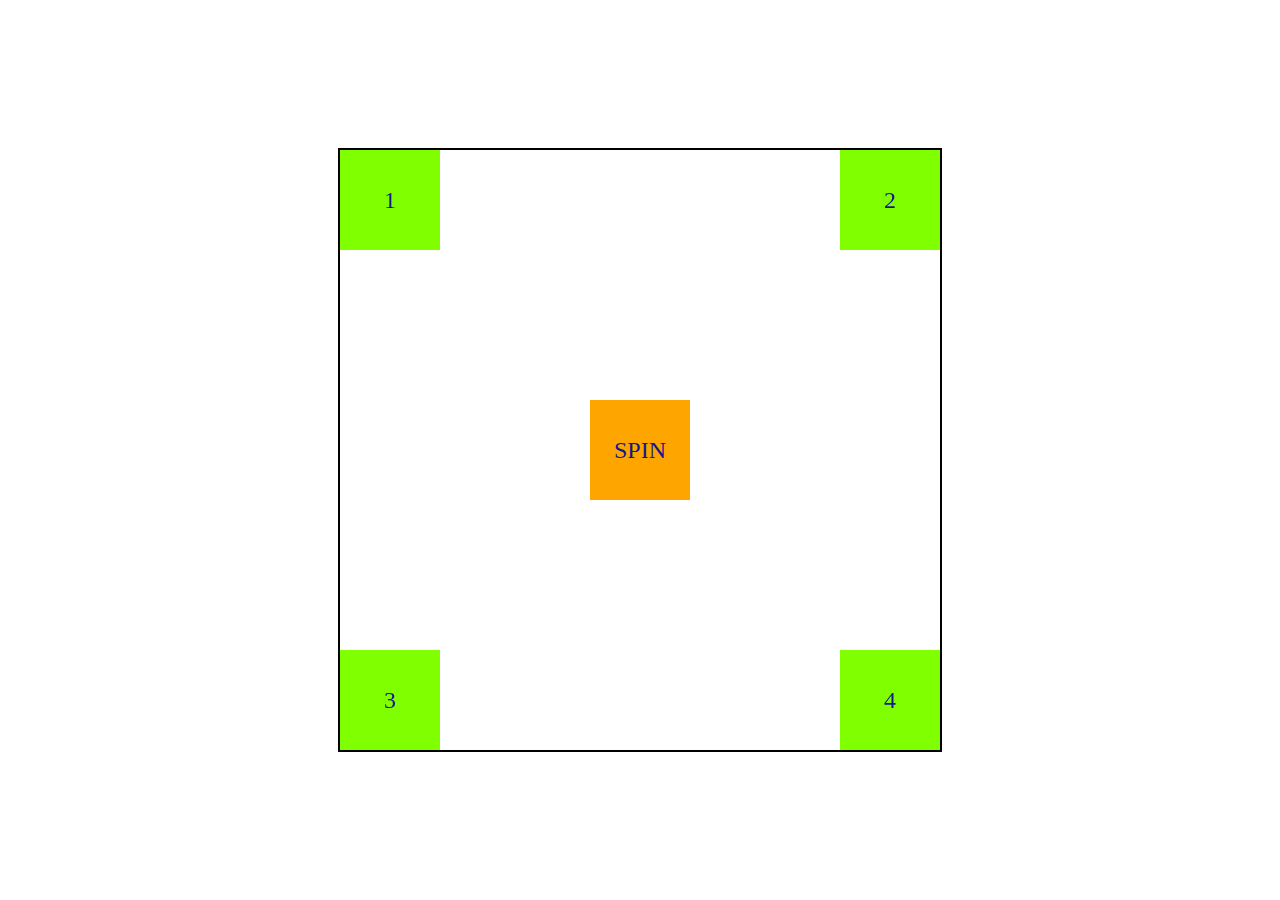
<file: Bootcamp-day1/Layout CSS positions property & animation/index.html>
<!DOCTYPE html>
<html lang="en">

<head>
    <meta charset="UTF-8">
    <meta name="viewport" content="width=device-width, initial-scale=1.0">
    <title>CSS Positions & Animation Task</title>
    <link rel="stylesheet" href="./style.css">
</head>

<body>
    <div class="parent">

        <div class="items top-left">1</div>
        <div class="items top-right">2</div>
        <div class="items bottom-left">3</div>
        <div class="items bottom-right">4</div>
        <div class="items center" id="mycenter">SPIN</div>
    </div>
</body>

</html>
</file>
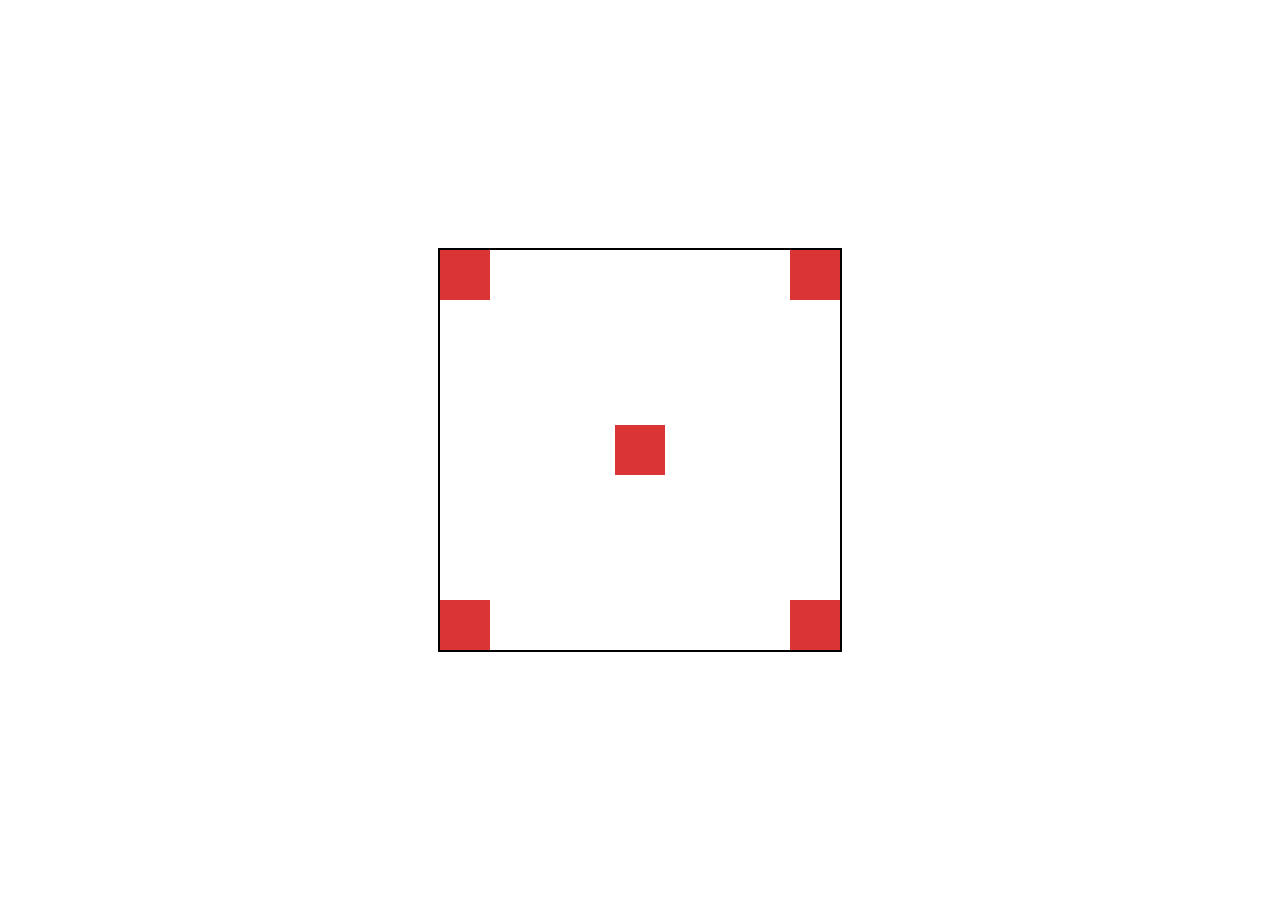
<file: Bootcamp-day1/Css/Css_box.html>
<!DOCTYPE html>
<html lang="en">
<head>
<meta charset="UTF-8">
<meta name="viewport" content="width=device-width, initial-scale=1.0">
<title>CSS Positions Example</title>
<style>
  body {
    margin: 0;
    padding: 0;
    font-family: Arial, sans-serif;
    height: 100vh;
    display: flex;
    justify-content: center;
    align-items: center;
  }

  .container {
    position: relative;
    width: 400px;
    height: 400px;
    border: 2px solid black;
  }

  .box {
    width: 50px;
    height: 50px;
    background-color: #db3434;
    position: absolute;
  }

  .top-left {
    top: 0;
    left: 0;
  }

  .top-right {
    top: 0;
    right: 0;
  }

  .bottom-left {
    bottom: 0;
    left: 0;
  }

  .bottom-right {
    bottom: 0;
    right: 0;
  }

  .center {
    top: 50%;
    left: 50%;
    transform: translate(-50%, -50%);
  }
</style>
</head>
<body>

<div class="container">
  <div class="box top-left"></div>
  <div class="box top-right"></div>
  <div class="box bottom-left"></div>
  <div class="box bottom-right"></div>
  <div class="box center"></div>
</div>

</body>
</html>
</file>
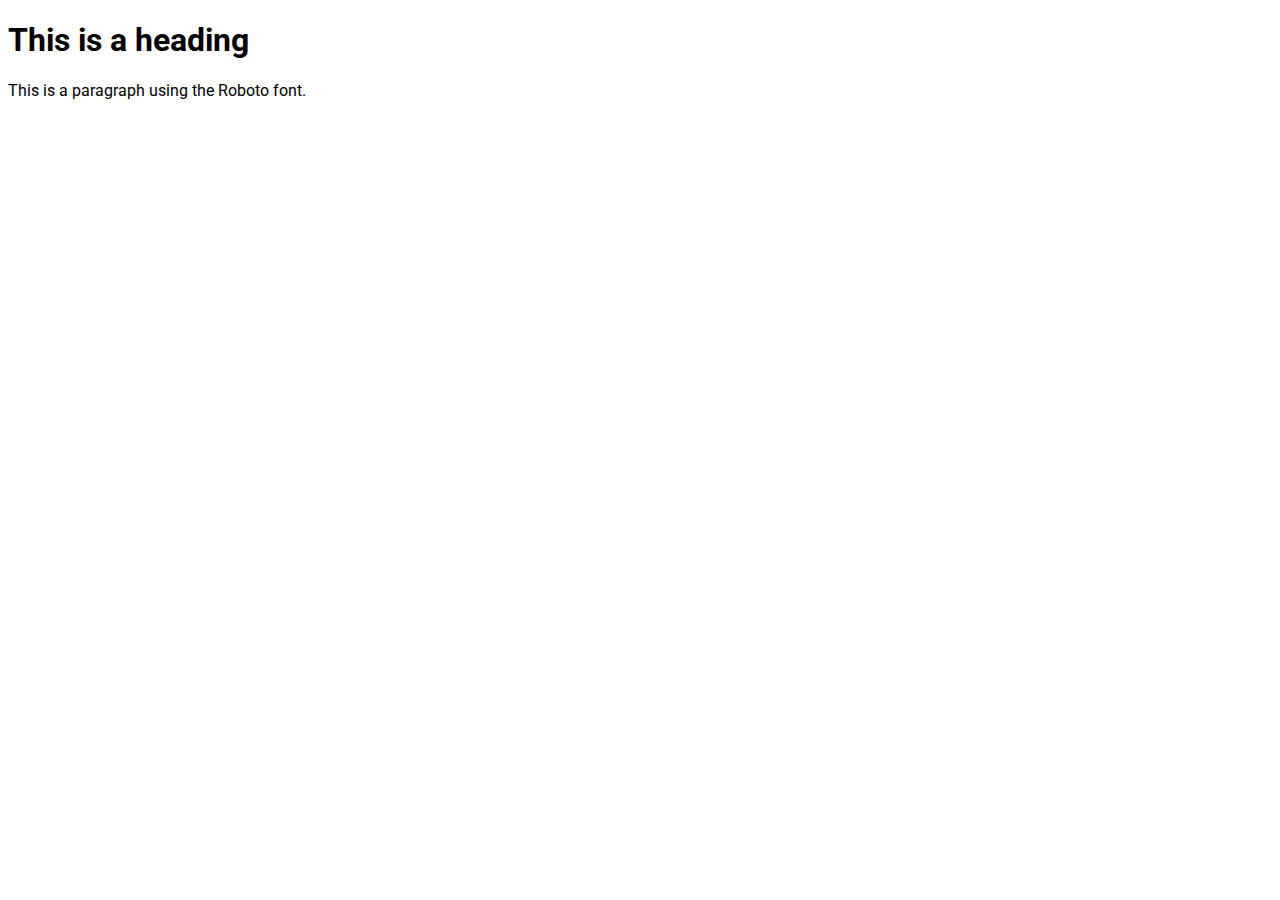
<file: Bootcamp-day1/Font/Font.html>
<!DOCTYPE html>
<html lang="en">
<head>
<meta charset="UTF-8">
<meta name="viewport" content="width=device-width, initial-scale=1.0">
<title>Google Font Example</title>
<link rel="preconnect" href="https://fonts.gstatic.com">
<link href="https://fonts.googleapis.com/css2?family=Roboto:wght@400;400i;700;700i&display=swap" rel="stylesheet">
<style>
    body {
        font-family: 'Roboto', sans-serif;
    }
</style>
</head>
<body>
    <h1>This is a heading</h1>
    <p>This is a paragraph using the Roboto font.</p>
</body>
</html>
</file>
<file: Bootcamp-day1/Layout CSS positions property & animation/style.css>
* {
    margin: 0px;
    padding: 0px;
}


.parent {
    position: fixed;
    top: 50%;
    left: 50%;
    transform: translate(-50%, -50%);
    width: 600px;
    height: 600px;
    border: 2px solid black;
}

.items {
    position: absolute;
    width: 100px;
    height: 100px;
    background-color: rgb(128, 255, 0);
    display: flex;
    justify-content: center;
    align-items: center;
    font-size: 24px;
    color: #14178d;
   
}


.center {
    top: 50%;
    left: 50%;
    transform: translate(-50%, -50%);
}

.top-left {
    top: 0;
    left: 0;
}

.top-right {
    top: 0;
    right: 0;
}

.bottom-left {
    bottom: 0;
    left: 0;
}

.bottom-right {
    bottom: 0;
    right: 0;
}

#mycenter{
    background-color: orange;
    animation: rotateCenter 5s linear infinite;
}

@keyframes rotateCenter {
    from {
        transform: translate(-50%, -50%) rotate(0deg);
    }
    to {
        transform: translate(-50%, -50%) rotate(360deg);
    }
}
</file>
